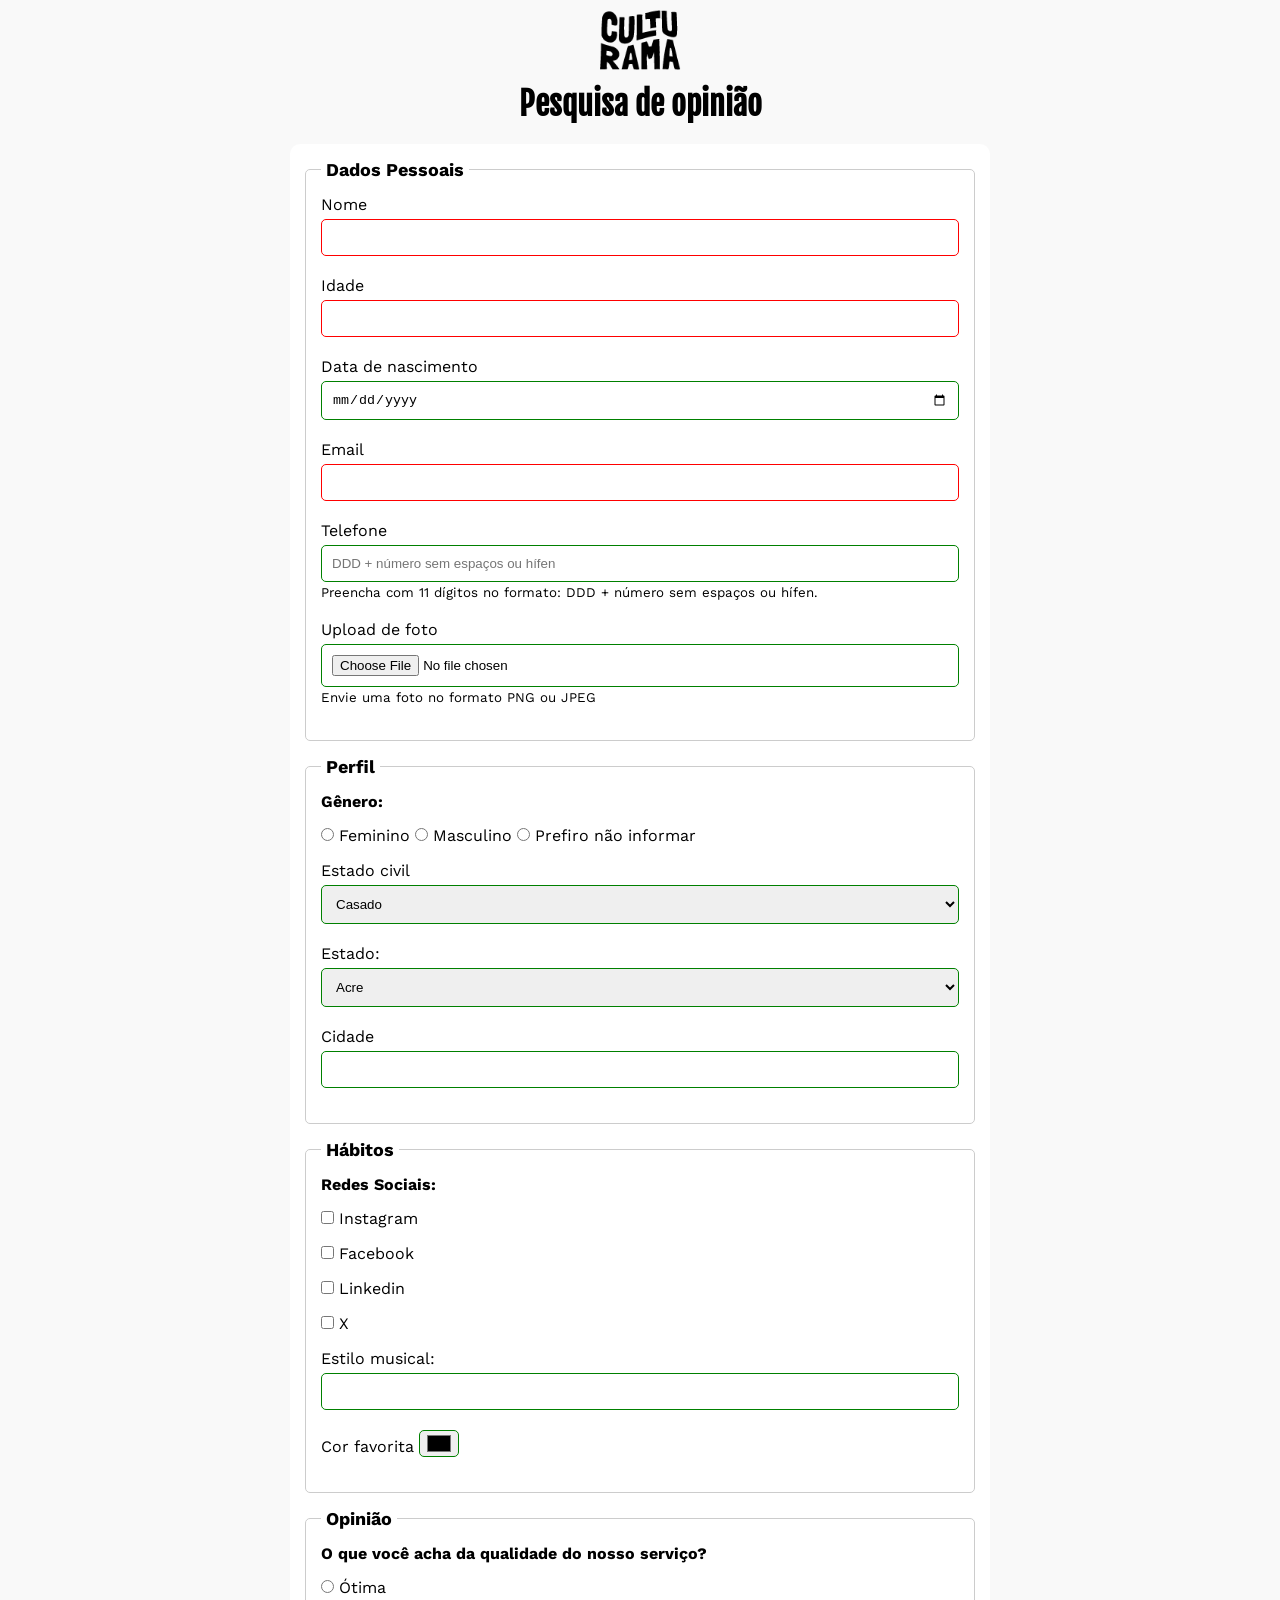
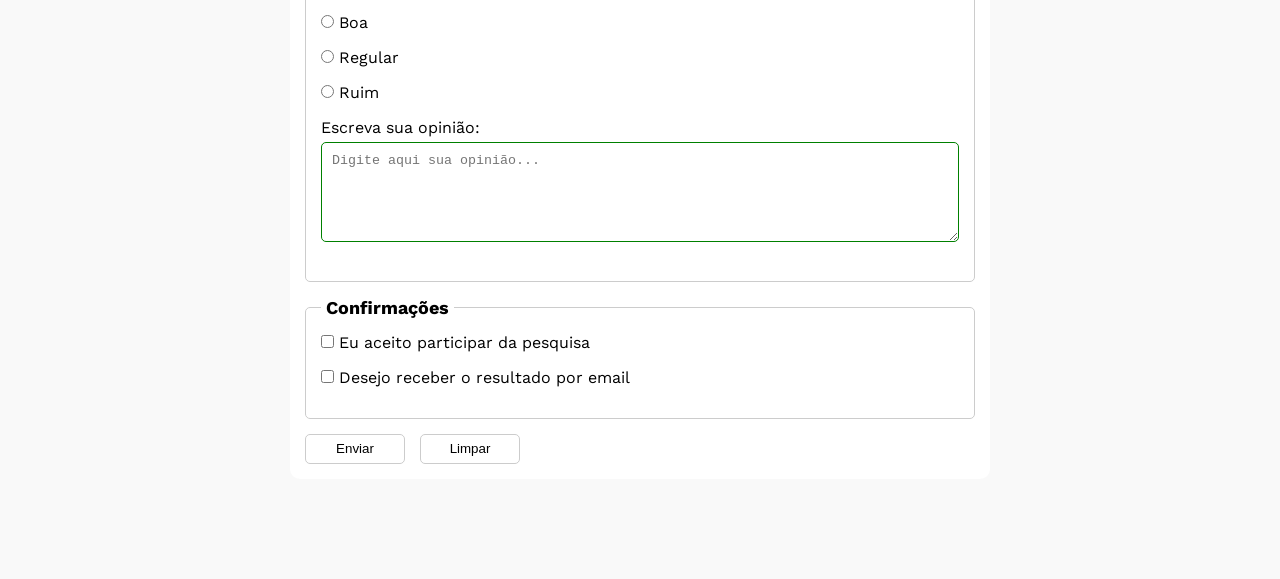
<file: index.html>
<!DOCTYPE html>
<html lang="pt-BR">
<head>
    <meta charset="UTF-8">
    <meta name="viewport" content="width=device-width, initial-scale=1.0">

    <meta name="og:type"content="website">
    <meta name="og:url"content="https://isabellaruffi.github.io/pesquisa-culturama/">

    <link rel="icon" href="culturama-favico.png">
    <link rel="stylesheet" href="css/style.css">
 
    <link rel="preconnect" href="https://fonts.googleapis.com">
    <link rel="preconnect" href="https://fonts.gstatic.com" crossorigin>
    <link href="https://fonts.googleapis.com/css2?family=Fjalla+One&family=Work+Sans&display=swap" rel="stylesheet">

    <title>Pesquisa Culturama</title>
</head>
<body>
    <main>
        <header>
            <img src="img/logo-culturama.png" alt="logo culturama">
            <h1>Pesquisa de opinião</h1>
        </header>
        <section>
            <form action="sucesso.html" method="get">
                <fieldset>
                    <legend>Dados Pessoais</legend>
                    <label for="name">Nome</label>
                    <input id="name" type="text" name="userName" required>
                    <br>
                    <label for="age">Idade</label>
                    <input id="age" type="number" name="userAge" min="12" max="100" required>
                    <br>
                    <label for="birthDate">Data de nascimento</label>
                    <input id="birthDate" type="date" name="userBirthDate">
                    <br>
                    <label for="email">Email</label>
                    <input id="email" type="email" name="userEmail" required>
                    <br>
                    <label for="phoneNumber">Telefone</label>
                    <input id="phoneNumber" type="tel" name="userPhoneNumber" pattern="[0-9]{11}" placeholder="DDD + número sem espaços ou hífen" aria-describedby="phoneHelp">
                    <small id="phoneHelp">Preencha com 11 dígitos no formato: DDD + número sem espaços ou hífen.</small>
                    <br>
                    <label for="image">Upload de foto</label>
                    <input id="image" type="file" accept="image/*" name="userImage" aria-describedby="imageHelp">
                    <small id="imageHelp">Envie uma foto no formato PNG ou JPEG</small>
                    <br>                
                </fieldset>

                <fieldset>
                    <legend>Perfil</legend>

                    <p>Gênero:</p>
                    <input id="fem" type="radio" name="userGender" value="feminino">
                    <label for="fem">Feminino</label>
                    
                    <input id="masc" type="radio" name="userGender" value="masculino">
                    <label for="masc">Masculino</label>

                    <input id="notInformed" type="radio" name="userGender" value="notInformed">
                    <label for="notInformed">Prefiro não informar</label>
                    <br>

                    <label for="maritalStatus">Estado civil</label>
                    <select id="maritalStatus" name="userMaritalStatus">
                        <option value="casado">Casado</option>
                        <option value="solteiro">Solteiro</option>
                        <option value="divorciado">Divorciado</option>
                        <option value="casado">União estável</option>
                    </select>

                    <label for="state">Estado:</label>
                    <select id="state" name="userState" required>
                        <option value="acre">Acre</option>
                        <option value="alagoas">Alagoas</option>
                        <option value="amapa">Amapá</option>
                        <option value="amazonas">Amazonas</option>
                        <option value="bahia">Bahia</option>
                        <option value="ceara">Ceará</option>
                        <option value="distritoFederal">Distrito Federal</option>
                        <option value="espiritoSanto">Espírito Santo</option>
                        <option value="goias">Goiás</option>
                        <option value="maranhao">Maranhão</option>
                        <option value="matoGrossoDoSul">Mato Grosso do Sul</option>
                        <option value="matoGrosso">Mato Grosso</option>
                        <option value="minasGerais">Minas Gerais</option>
                        <option value="para">Pára</option>
                        <option value="paraiba">Paraíba</option>
                        <option value="parana">Paraná</option>
                        <option value="pernambuco">Pernambuco</option>
                        <option value="piaui">Piauí</option>
                        <option value="rioDeJaneiro">Rio de Janeiro</option>
                        <option value="rioGrandeDoNorte">Rio Grande do Norte</option>
                        <option value="rioGrandeDoSul">Rio Grande do Sul</option>
                        <option value="rondonia">Rondônia</option>
                        <option value="roraima">Roraima</option>
                        <option value="santaCatarina">Santa Catarina</option>
                        <option value="saoPaulo">São Paulo</option>
                        <option value="sergipe">Sergipe</option>
                        <option value="tocantins">Tocantins</option>
                    </select>
                    <br>

                    <label for="city">Cidade</label>
                    <input id="city" type="text" name="userCity">
                </fieldset>

        
                <fieldset>
                    <legend>Hábitos</legend>
                    <p>Redes Sociais:</p>
                    <input id="instagram" type="checkbox" name="social" value="instagram">
                    <label for="instagram">Instagram</label>
                    <br>
                    <input id="facebook" type="checkbox" name="social" value="facebook">
                    <label for="facebook">Facebook</label>
                    <br>
                    <input id="linkedin" type="checkbox" name="social" value="linkedin">
                    <label for="linkedin">Linkedin</label>
                    <br>
                    <input id="X" type="checkbox" name="social" value="X">
                    <label for="X">X</label>
                    <br>
                    <label for="musicStyle">Estilo musical:</label>
                    <input list="styleTypes" id="musicStyle" name="userMusicStyle" type="text">
                    <datalist id="styleTypes">
                        <option value="Rock">
                        <option value="Pop">
                        <option value="Samba">
                        <option value="Sertanejo">    
                    </datalist>
                    <br>
                    <label for="favoriteColor">Cor favorita</label>
                    <input id="favoriteColor" type="color" name="userFavoriteColor">
                </fieldset>

                <fieldset>
                    <legend>Opinião</legend>
                    <p>O que você acha da qualidade do nosso serviço?</p>

                    <input id="otimo" type="radio" name="userServiceOpinion" value="otima">
                    <label for="otimo">Ótima</label><br>

                    <input id="boa" type="radio" name="userServiceOpinion" value="boa">
                    <label for="boa">Boa</label><br>

                    <input id="regular" type="radio" name="userServiceOpinion" value="regular">
                    <label for="regular">Regular</label><br>

                    <input id="ruim" type="radio" name="userServiceOpinion" value="ruim">
                    <label for="ruim">Ruim</label><br>

                    <label for="comment">Escreva sua opinião:</label>
                    <textarea id="comment" name="userComment" placeholder="Digite aqui sua opinião..."></textarea>
                </fieldset>

                <fieldset>
                    <legend>Confirmações</legend>

                    <input id="userLgpdTerm" type="checkbox" name="userLgpd" value="accepted" required>
                    <label for="userLgpdTerm">Eu aceito participar da pesquisa</label><br>

                    <input id="getResult" type="checkbox" name="userGetResult" value="accepted">
                    <label for="getResult">Desejo receber o resultado por email</label><br>
                </fieldset>
            <button type="submit" aria-label="Enviar dados do formulário">Enviar</button>
            <button type="reset" aria-label="Limpar dados do formulário">Limpar</button>
            </form>
        </section>
    </main>   
</body>
</html>
</file>
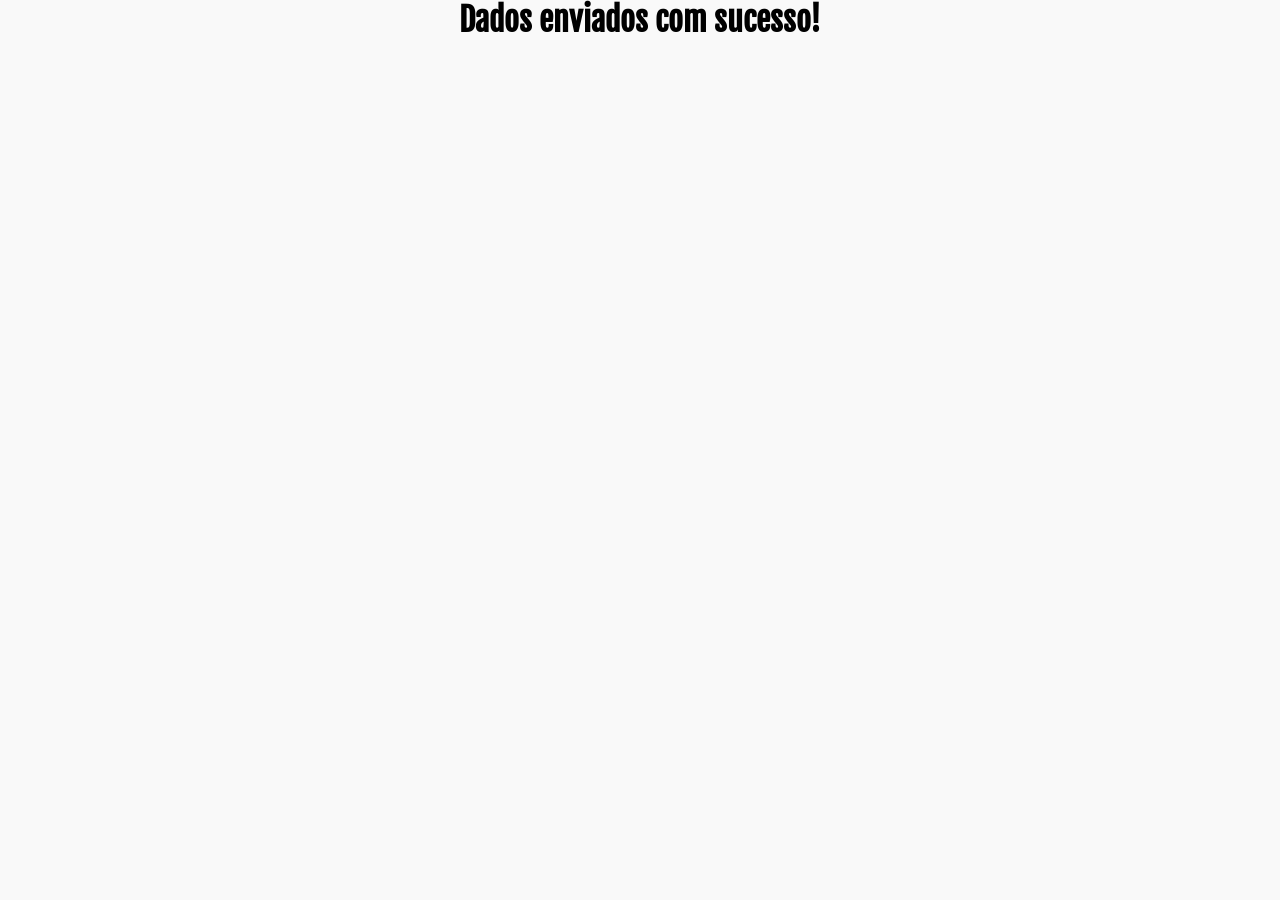
<file: sucesso.html>
<head>
    <meta charset="UTF-8">
    <meta name="viewport" content="width=device-width, initial-scale=1.0">
    <link rel="icon" href="culturama-favico.png">
    <link rel="stylesheet" href="css/style.css">
 
    <link rel="preconnect" href="https://fonts.googleapis.com">
    <link rel="preconnect" href="https://fonts.gstatic.com" crossorigin>
    <link href="https://fonts.googleapis.com/css2?family=Fjalla+One&family=Work+Sans&display=swap" rel="stylesheet">

    <title>Pesquisa Culturama</title>
</head>
<body>
    <h1 role="alert">Dados enviados com sucesso!</h1>
</body>
</file>
<file: css/style.css>
* {
    margin: 0;
    padding: 0;
    box-sizing: border-box;
}

body {
    background-color: #f9f9f9;
    font-family: "Work Sans", sans-serif;
}

main {
    width: 100%;
    max-width: 700px;
    margin: 0 auto;
}

header {
    text-align: center;
    margin-bottom: 20px;
}

img {
    width: 100px;
}

h1 {
    font-family: "Fjalla One", sans-serif;
    text-align: center;
}

form { 
    background-color: #ffffff;
    padding: 15px;
    border-radius: 10px;
    margin-bottom: 100px;
}

fieldset {
    padding: 15px;
    border: 1px solid #cccccc;
    border-radius: 5px;
    margin-bottom: 15px;
}

legend {
    font-weight: bold;
    font-size: 18px;
    padding: 0 5px;
}

label {
    display: inline-block;
    margin-bottom: 5px;
}

input[type="tel"],
input[type="file"] {
    margin-bottom: 0;
}

small {
    display: inline-block;
    margin-bottom: 20px;
}

p {
    margin-bottom: 15px;
    font-weight: bold;
}

input, select, textarea {
    width: 100%;
    padding: 10px;
    margin-bottom: 20px;
    border: 1px solid #cccccc;
    border-radius: 5px;
}

textarea {
    min-height: 100px;
}

input[type="radio"],
input[type="checkbox"] {
    width: auto;
}

input[type="color"] {
    width: 40px;
    padding: 0 5px;
}

input:invalid, 
select:invalid, 
textarea:invalid {
    border-color: red;
}

input:valid, 
select:valid, 
textarea:valid {
    border-color: green;
}

button {
    width: 100px;
    height: 30px;
    margin-right: 10px;
    background-color: #ffffff;
    border: 1px solid #cccccc;
    border-radius: 5px;
    cursor: pointer;
}

button[type="submit"]:hover {
    background-color: green;
    color: #ffffff;
}

button[type="reset"]:hover {
    background-color: orangered;
    color: #ffffff;
}
</file>
